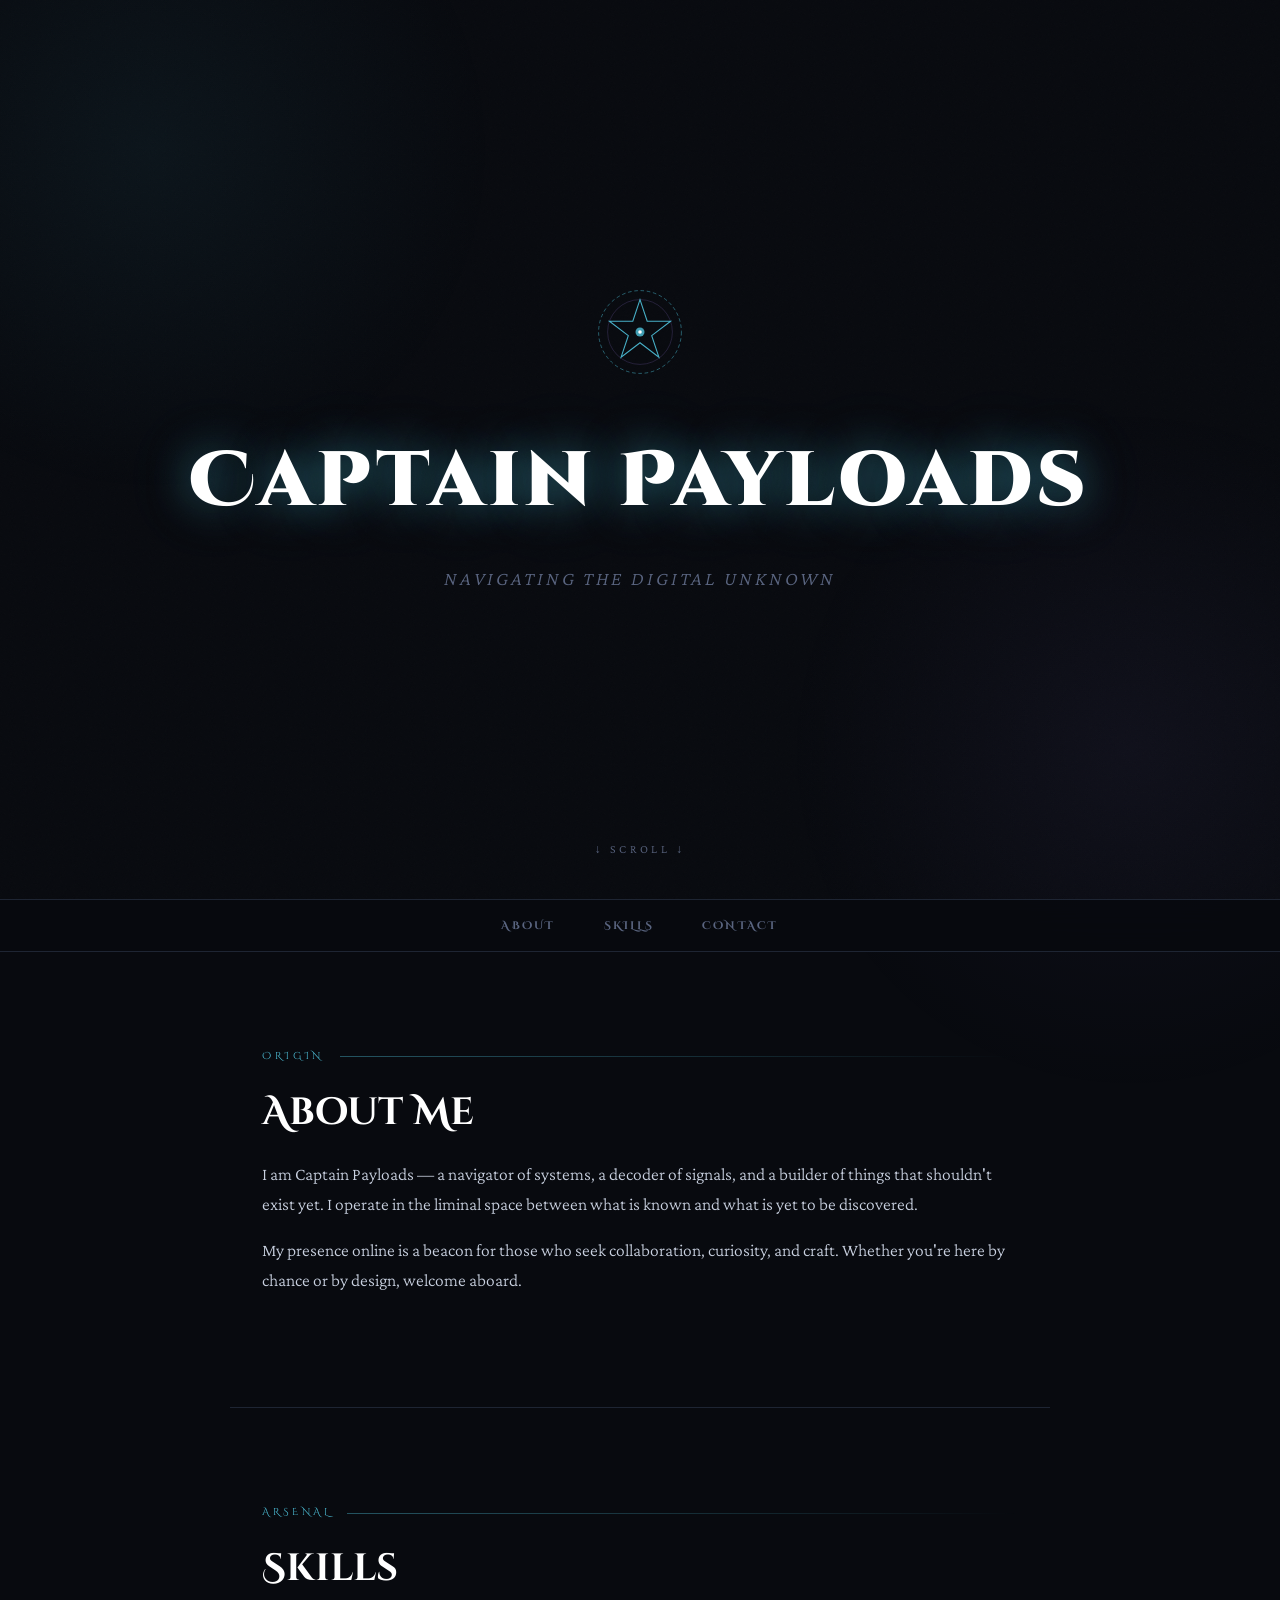
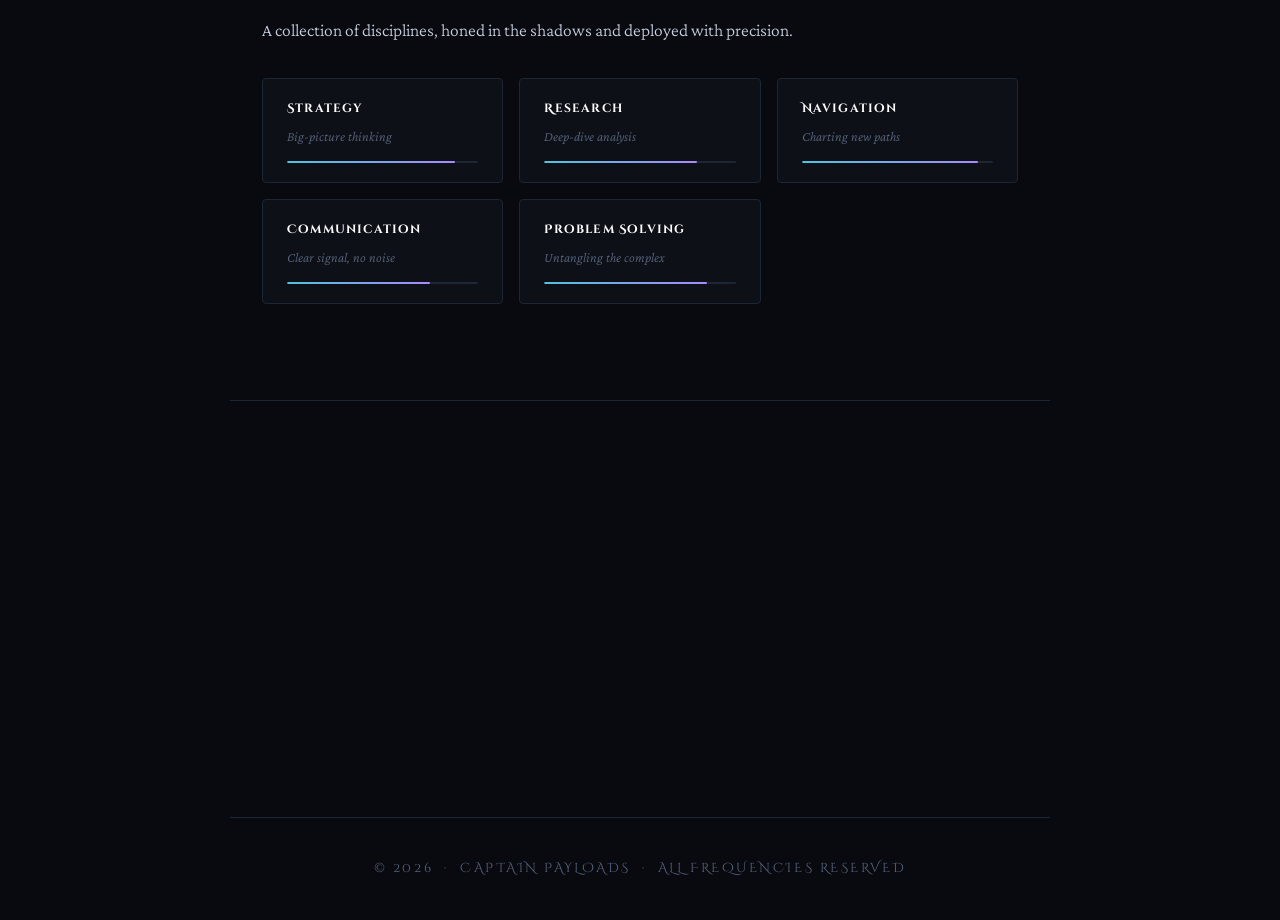
<file: captain-payloads.html>
<!DOCTYPE html>
<html lang="en">
<head>
<meta charset="UTF-8">
<meta name="viewport" content="width=device-width, initial-scale=1.0">
<title>Captain Payloads</title>
<link href="https://fonts.googleapis.com/css2?family=Cinzel+Decorative:wght@700;900&family=Crimson+Pro:ital,wght@0,300;0,400;1,300&display=swap" rel="stylesheet">
<style>
  :root {
    --bg: #080a0f;
    --surface: #0d1117;
    --border: #1e2533;
    --accent: #4fc3dc;
    --accent2: #a78bfa;
    --text: #c9d1e0;
    --muted: #5a6580;
    --glow: rgba(79, 195, 220, 0.15);
  }

  * { margin: 0; padding: 0; box-sizing: border-box; }

  html { scroll-behavior: smooth; }

  body {
    background: var(--bg);
    color: var(--text);
    font-family: 'Crimson Pro', Georgia, serif;
    font-weight: 300;
    font-size: 1.1rem;
    line-height: 1.7;
    overflow-x: hidden;
    cursor: crosshair;
  }

  /* --- Noise overlay --- */
  body::before {
    content: '';
    position: fixed;
    inset: 0;
    background-image: url("data:image/svg+xml,%3Csvg viewBox='0 0 512 512' xmlns='http://www.w3.org/2000/svg'%3E%3Cfilter id='n'%3E%3CfeTurbulence type='fractalNoise' baseFrequency='0.75' numOctaves='4' stitchTiles='stitch'/%3E%3C/filter%3E%3Crect width='100%25' height='100%25' filter='url(%23n)' opacity='0.05'/%3E%3C/svg%3E");
    background-size: 200px;
    opacity: 0.4;
    pointer-events: none;
    z-index: 0;
  }

  /* --- Radial ambient glow --- */
  .ambient {
    position: fixed;
    width: 700px; height: 700px;
    border-radius: 50%;
    background: radial-gradient(circle, rgba(79,195,220,0.06) 0%, transparent 70%);
    top: -200px; left: -200px;
    pointer-events: none;
    z-index: 0;
    animation: drift 14s ease-in-out infinite alternate;
  }
  .ambient.b {
    background: radial-gradient(circle, rgba(167,139,250,0.05) 0%, transparent 70%);
    top: auto; left: auto;
    bottom: -200px; right: -200px;
    animation-delay: -7s;
  }
  @keyframes drift {
    from { transform: translate(0, 0); }
    to   { transform: translate(60px, 40px); }
  }

  /* --- Header / Hero --- */
  header {
    position: relative;
    z-index: 1;
    min-height: 100vh;
    display: flex;
    flex-direction: column;
    justify-content: center;
    align-items: center;
    text-align: center;
    padding: 4rem 2rem;
    border-bottom: 1px solid var(--border);
  }

  .emblem {
    width: 90px; height: 90px;
    margin-bottom: 2.5rem;
    position: relative;
    animation: spinSlow 30s linear infinite;
  }
  @keyframes spinSlow {
    to { transform: rotate(360deg); }
  }

  .name {
    font-family: 'Cinzel Decorative', serif;
    font-size: clamp(2.2rem, 6vw, 5rem);
    font-weight: 900;
    letter-spacing: 0.05em;
    color: #fff;
    text-shadow:
      0 0 40px rgba(79,195,220,0.5),
      0 0 80px rgba(79,195,220,0.2);
    animation: fadeUp 1s ease both;
  }

  .tagline {
    margin-top: 1rem;
    font-size: clamp(0.95rem, 2vw, 1.2rem);
    color: var(--muted);
    font-style: italic;
    letter-spacing: 0.15em;
    text-transform: uppercase;
    animation: fadeUp 1s 0.2s ease both;
  }

  .scroll-hint {
    position: absolute;
    bottom: 2.5rem;
    font-size: 0.75rem;
    color: var(--muted);
    letter-spacing: 0.3em;
    text-transform: uppercase;
    animation: pulse 2.5s ease-in-out infinite;
  }
  @keyframes pulse { 0%,100%{opacity:0.3} 50%{opacity:1} }

  @keyframes fadeUp {
    from { opacity: 0; transform: translateY(24px); }
    to   { opacity: 1; transform: translateY(0); }
  }

  /* --- Nav --- */
  nav {
    position: sticky;
    top: 0;
    z-index: 10;
    background: rgba(8,10,15,0.85);
    backdrop-filter: blur(16px);
    border-bottom: 1px solid var(--border);
    padding: 1rem 2rem;
    display: flex;
    justify-content: center;
    gap: 3rem;
  }

  nav a {
    font-family: 'Cinzel Decorative', serif;
    font-size: 0.7rem;
    font-weight: 700;
    letter-spacing: 0.2em;
    text-transform: uppercase;
    color: var(--muted);
    text-decoration: none;
    transition: color 0.3s, text-shadow 0.3s;
  }
  nav a:hover {
    color: var(--accent);
    text-shadow: 0 0 12px var(--accent);
  }

  /* --- Sections --- */
  section {
    position: relative;
    z-index: 1;
    max-width: 820px;
    margin: 0 auto;
    padding: 6rem 2rem;
    border-bottom: 1px solid var(--border);
  }

  .section-label {
    font-family: 'Cinzel Decorative', serif;
    font-size: 0.65rem;
    letter-spacing: 0.35em;
    text-transform: uppercase;
    color: var(--accent);
    margin-bottom: 1.5rem;
    display: flex;
    align-items: center;
    gap: 1rem;
  }
  .section-label::after {
    content: '';
    flex: 1;
    height: 1px;
    background: linear-gradient(to right, var(--accent), transparent);
    opacity: 0.4;
  }

  h2 {
    font-family: 'Cinzel Decorative', serif;
    font-size: clamp(1.6rem, 3vw, 2.4rem);
    font-weight: 700;
    color: #fff;
    margin-bottom: 1.5rem;
    line-height: 1.2;
  }

  p { color: var(--text); margin-bottom: 1rem; }

  /* --- Skills Grid --- */
  .skills-grid {
    display: grid;
    grid-template-columns: repeat(auto-fill, minmax(200px, 1fr));
    gap: 1rem;
    margin-top: 2rem;
  }

  .skill-card {
    background: var(--surface);
    border: 1px solid var(--border);
    border-radius: 4px;
    padding: 1.2rem 1.5rem;
    position: relative;
    overflow: hidden;
    transition: border-color 0.3s, transform 0.3s;
  }
  .skill-card::before {
    content: '';
    position: absolute;
    inset: 0;
    background: var(--glow);
    opacity: 0;
    transition: opacity 0.3s;
  }
  .skill-card:hover {
    border-color: var(--accent);
    transform: translateY(-3px);
  }
  .skill-card:hover::before { opacity: 1; }

  .skill-name {
    font-family: 'Cinzel Decorative', serif;
    font-size: 0.75rem;
    font-weight: 700;
    letter-spacing: 0.1em;
    color: #fff;
    margin-bottom: 0.4rem;
  }
  .skill-desc {
    font-size: 0.85rem;
    color: var(--muted);
    font-style: italic;
  }
  .skill-bar {
    margin-top: 0.8rem;
    height: 2px;
    background: var(--border);
    border-radius: 2px;
    overflow: hidden;
  }
  .skill-fill {
    height: 100%;
    background: linear-gradient(to right, var(--accent), var(--accent2));
    border-radius: 2px;
    transition: width 1.2s cubic-bezier(.22,.61,.36,1);
    width: 0;
  }

  /* --- Contact --- */
  .contact-links {
    display: flex;
    flex-wrap: wrap;
    gap: 1rem;
    margin-top: 2rem;
  }

  .contact-link {
    display: inline-flex;
    align-items: center;
    gap: 0.6rem;
    padding: 0.75rem 1.5rem;
    border: 1px solid var(--border);
    border-radius: 2px;
    color: var(--text);
    text-decoration: none;
    font-size: 0.9rem;
    letter-spacing: 0.1em;
    transition: all 0.3s;
    background: var(--surface);
  }
  .contact-link:hover {
    border-color: var(--accent);
    color: var(--accent);
    box-shadow: 0 0 20px var(--glow);
    transform: translateY(-2px);
  }

  /* --- Footer --- */
  footer {
    position: relative;
    z-index: 1;
    text-align: center;
    padding: 2.5rem;
    color: var(--muted);
    font-size: 0.8rem;
    letter-spacing: 0.2em;
    text-transform: uppercase;
    font-family: 'Cinzel Decorative', serif;
  }

  /* --- Intersection observer fade-in --- */
  .reveal {
    opacity: 0;
    transform: translateY(30px);
    transition: opacity 0.8s ease, transform 0.8s ease;
  }
  .reveal.visible {
    opacity: 1;
    transform: translateY(0);
  }
</style>
</head>
<body>

<div class="ambient"></div>
<div class="ambient b"></div>

<!-- ── HERO ── -->
<header>
  <svg class="emblem" viewBox="0 0 100 100" fill="none" xmlns="http://www.w3.org/2000/svg">
    <circle cx="50" cy="50" r="46" stroke="#4fc3dc" stroke-width="1" stroke-dasharray="4 3" opacity="0.5"/>
    <circle cx="50" cy="50" r="36" stroke="#a78bfa" stroke-width="0.5" opacity="0.4"/>
    <polygon points="50,14 58,38 84,38 63,54 71,78 50,62 29,78 37,54 16,38 42,38" fill="none" stroke="#4fc3dc" stroke-width="1.2" opacity="0.9"/>
    <circle cx="50" cy="50" r="5" fill="#4fc3dc" opacity="0.8"/>
    <circle cx="50" cy="50" r="2" fill="#fff"/>
  </svg>

  <h1 class="name">Captain Payloads</h1>
  <p class="tagline">Navigating the digital unknown</p>
  <span class="scroll-hint">↓ scroll ↓</span>
</header>

<!-- ── NAV ── -->
<nav>
  <a href="#about">About</a>
  <a href="#skills">Skills</a>
  <a href="#contact">Contact</a>
</nav>

<!-- ── ABOUT ── -->
<section id="about">
  <div class="section-label reveal">Origin</div>
  <h2 class="reveal">About Me</h2>
  <p class="reveal">I am Captain Payloads — a navigator of systems, a decoder of signals, and a builder of things that shouldn't exist yet. I operate in the liminal space between what is known and what is yet to be discovered.</p>
  <p class="reveal">My presence online is a beacon for those who seek collaboration, curiosity, and craft. Whether you're here by chance or by design, welcome aboard.</p>
</section>

<!-- ── SKILLS ── -->
<section id="skills">
  <div class="section-label reveal">Arsenal</div>
  <h2 class="reveal">Skills</h2>
  <p class="reveal">A collection of disciplines, honed in the shadows and deployed with precision.</p>

  <div class="skills-grid">
    <div class="skill-card reveal">
      <div class="skill-name">Strategy</div>
      <div class="skill-desc">Big-picture thinking</div>
      <div class="skill-bar"><div class="skill-fill" data-width="88"></div></div>
    </div>
    <div class="skill-card reveal">
      <div class="skill-name">Research</div>
      <div class="skill-desc">Deep-dive analysis</div>
      <div class="skill-bar"><div class="skill-fill" data-width="80"></div></div>
    </div>
    <div class="skill-card reveal">
      <div class="skill-name">Navigation</div>
      <div class="skill-desc">Charting new paths</div>
      <div class="skill-bar"><div class="skill-fill" data-width="92"></div></div>
    </div>
    <div class="skill-card reveal">
      <div class="skill-name">Communication</div>
      <div class="skill-desc">Clear signal, no noise</div>
      <div class="skill-bar"><div class="skill-fill" data-width="75"></div></div>
    </div>
    <div class="skill-card reveal">
      <div class="skill-name">Problem Solving</div>
      <div class="skill-desc">Untangling the complex</div>
      <div class="skill-bar"><div class="skill-fill" data-width="85"></div></div>
    </div>
    <div class="skill-card reveal">
      <div class="skill-name">Adaptability</div>
      <div class="skill-desc">Thrive in the unknown</div>
      <div class="skill-bar"><div class="skill-fill" data-width="90"></div></div>
    </div>
  </div>
</section>

<!-- ── CONTACT ── -->
<section id="contact">
  <div class="section-label reveal">Transmit</div>
  <h2 class="reveal">Get In Touch</h2>
  <p class="reveal">Ready to make contact? Send a signal and I'll respond when the stars align.</p>

  <div class="contact-links">
    <a href="mailto:hello@captainpayloads.com" class="contact-link reveal">
      <svg width="16" height="16" fill="none" stroke="currentColor" stroke-width="1.5" viewBox="0 0 24 24"><path d="M3 8l9 6 9-6M3 8h18v12H3V8z"/></svg>
      Email
    </a>
    <a href="https://github.com" target="_blank" class="contact-link reveal">
      <svg width="16" height="16" fill="currentColor" viewBox="0 0 24 24"><path d="M12 2C6.48 2 2 6.58 2 12.26c0 4.54 2.87 8.39 6.84 9.75.5.09.68-.22.68-.49v-1.71c-2.78.62-3.37-1.37-3.37-1.37-.46-1.2-1.12-1.52-1.12-1.52-.91-.64.07-.63.07-.63 1.01.07 1.54 1.07 1.54 1.07.9 1.58 2.36 1.12 2.94.86.09-.67.35-1.12.63-1.38-2.22-.26-4.56-1.14-4.56-5.06 0-1.12.39-2.03 1.03-2.75-.1-.26-.45-1.3.1-2.71 0 0 .84-.28 2.75 1.05A9.38 9.38 0 0112 7.4c.85 0 1.71.12 2.51.34 1.91-1.33 2.75-1.05 2.75-1.05.55 1.41.2 2.45.1 2.71.64.72 1.03 1.63 1.03 2.75 0 3.93-2.34 4.8-4.57 5.05.36.32.68.94.68 1.9v2.82c0 .27.18.59.69.49A10.27 10.27 0 0022 12.26C22 6.58 17.52 2 12 2z"/></svg>
      GitHub
    </a>
    <a href="https://twitter.com" target="_blank" class="contact-link reveal">
      <svg width="16" height="16" fill="currentColor" viewBox="0 0 24 24"><path d="M18.24 3h3.3l-7.2 8.23L23 21h-6.63l-5.2-6.8L5.12 21H1.8l7.7-8.8L1 3h6.8l4.7 6.13L18.24 3zm-1.16 16.2h1.83L6.97 4.88H5.02l12.06 14.32z"/></svg>
      Twitter / X
    </a>
    <a href="https://linkedin.com" target="_blank" class="contact-link reveal">
      <svg width="16" height="16" fill="currentColor" viewBox="0 0 24 24"><path d="M4.98 3.5C4.98 4.88 3.87 6 2.5 6S0 4.88 0 3.5 1.12 1 2.5 1s2.48 1.12 2.48 2.5zM.24 8.5H4.75V24H.24V8.5zm7.5 0H12v2.14h.06c.64-1.2 2.2-2.46 4.52-2.46 4.83 0 5.72 3.18 5.72 7.32V24h-4.5v-7.52c0-1.8-.03-4.1-2.5-4.1-2.5 0-2.88 1.95-2.88 3.97V24H7.74V8.5z"/></svg>
      LinkedIn
    </a>
  </div>
</section>

<footer>
  &copy; 2026 &nbsp;·&nbsp; Captain Payloads &nbsp;·&nbsp; All frequencies reserved
</footer>

<script>
  // Intersection Observer for reveal animations
  const reveals = document.querySelectorAll('.reveal');
  const observer = new IntersectionObserver((entries) => {
    entries.forEach((e, i) => {
      if (e.isIntersecting) {
        setTimeout(() => e.target.classList.add('visible'), i * 60);
      }
    });
  }, { threshold: 0.1 });
  reveals.forEach(el => observer.observe(el));

  // Animate skill bars when visible
  const fills = document.querySelectorAll('.skill-fill');
  const barObserver = new IntersectionObserver((entries) => {
    entries.forEach(e => {
      if (e.isIntersecting) {
        e.target.style.width = e.target.dataset.width + '%';
        barObserver.unobserve(e.target);
      }
    });
  }, { threshold: 0.5 });
  fills.forEach(f => barObserver.observe(f));

  // Subtle cursor parallax on ambient
  const amb = document.querySelectorAll('.ambient');
  document.addEventListener('mousemove', e => {
    const x = (e.clientX / window.innerWidth - 0.5) * 30;
    const y = (e.clientY / window.innerHeight - 0.5) * 30;
    amb[0].style.transform = `translate(${x}px, ${y}px)`;
    amb[1].style.transform = `translate(${-x}px, ${-y}px)`;
  });
</script>
</body>
</html>
</file>
